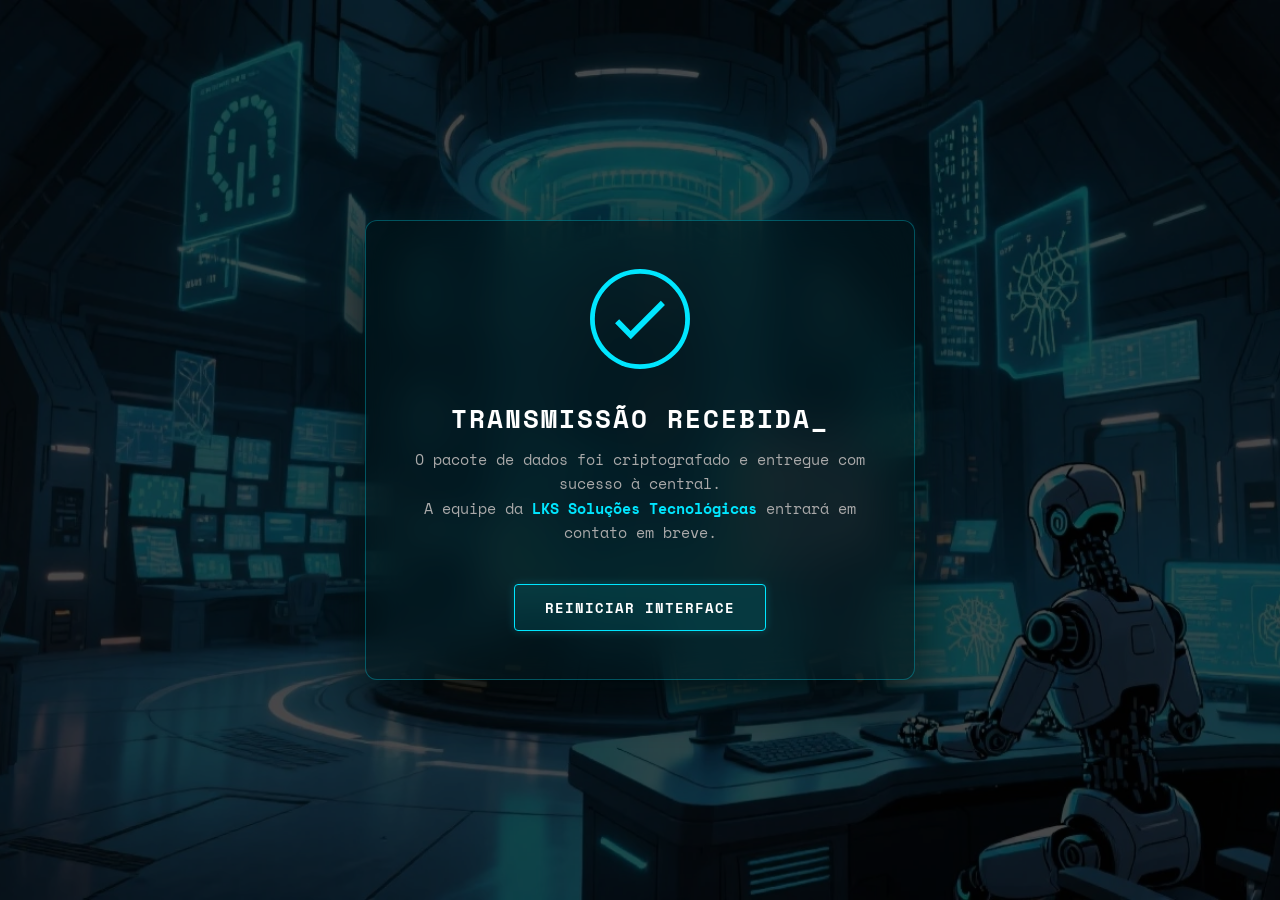
<file: agradecimento.html>
<!DOCTYPE html>
<html lang="pt-BR">
<head>
    <meta charset="UTF-8">
    <meta name="viewport" content="width=device-width, initial-scale=1.0">
    <title>LKS - Transmissão Concluída</title>
    
    <link href="https://fonts.googleapis.com/css2?family=Space+Mono:wght@400;700&display=swap" rel="stylesheet">
    
    <style>
        * { margin: 0; padding: 0; box-sizing: border-box; }
        
        body {
            font-family: 'Space Mono', monospace;
            background-color: #030303;
            /* 👇 O SEU FUNDO DO LEONARDO AI AQUI 👇 */
            background-image: url(assets/bg-obrigado.jpg); 
            background-size: cover;
            background-position: center;
            background-attachment: fixed;
            height: 100vh; width: 100vw;
            display: flex; justify-content: center; align-items: center;
            overflow: hidden;
            position: relative;
        }

        /* Camada escura pra dar contraste */
        body::before {
            content: ''; position: absolute; top: 0; left: 0;
            width: 100%; height: 100%;
            background: rgba(0, 0, 0, 0.7); z-index: 1;
        }

        /* O Terminal de Vidro (Vibe do nosso pop-up) */
        .glass-panel {
            position: relative; z-index: 2;
            background: rgba(0, 20, 25, 0.6);
            backdrop-filter: blur(20px);
            -webkit-backdrop-filter: blur(20px);
            border: 1px solid rgba(0, 230, 255, 0.3);
            border-radius: 12px;
            padding: 3rem;
            width: 90%; max-width: 550px;
            text-align: center;
            box-shadow: 0 20px 50px rgba(0,0,0,0.8), 0 0 30px rgba(0, 230, 255, 0.1);
            animation: panelFadeIn 0.8s ease-out forwards;
        }

        @keyframes panelFadeIn {
            0% { opacity: 0; transform: translateY(20px) scale(0.95); }
            100% { opacity: 1; transform: translateY(0) scale(1); }
        }

        /* O Checkmark Neon */
        .success-icon { width: 100px; height: 100px; margin: 0 auto 30px auto; }
        .checkmark { width: 100px; height: 100px; border-radius: 50%; stroke-width: 3; stroke: #00e6ff; }
        .checkmark-circle { stroke-dasharray: 166; stroke-dashoffset: 166; stroke-width: 3; fill: none; animation: stroke 0.6s 0.2s cubic-bezier(0.65, 0, 0.45, 1) forwards; }
        .checkmark-check { transform-origin: 50% 50%; stroke-dasharray: 48; stroke-dashoffset: 48; animation: stroke 0.3s 0.8s cubic-bezier(0.65, 0, 0.45, 1) forwards; }
        @keyframes stroke { 100% { stroke-dashoffset: 0; } }

        /* Textos Brutalistas */
        .title { color: #fff; font-size: 1.6rem; margin-bottom: 10px; text-transform: uppercase; letter-spacing: 2px; }
        .blink { animation: blinker 1.5s linear infinite; }
        @keyframes blinker { 50% { opacity: 0; } }
        
        .message { color: #aaa; font-size: 0.95rem; margin-bottom: 40px; line-height: 1.6; }
        .message strong { color: #00e6ff; }

        /* O Botão de Voltar (Estilo LKS Moderno) */
        .back-btn {
            display: inline-block;
            text-decoration: none;
            color: #fff;
            background: rgba(0, 230, 255, 0.1);
            border: 1px solid #00e6ff;
            padding: 12px 30px;
            border-radius: 4px;
            font-size: 0.9rem;
            font-weight: bold;
            letter-spacing: 1px;
            transition: all 0.3s ease;
            box-shadow: 0 0 10px rgba(0, 230, 255, 0.2);
        }

        .back-btn:hover {
            background: #00e6ff;
            color: #000;
            box-shadow: 0 0 20px rgba(0, 230, 255, 0.6);
            transform: scale(1.05);
        }

    </style>
</head>
<body>

    <div class="glass-panel">
        
        <div class="success-icon">
            <svg class="checkmark" xmlns="http://www.w3.org/2000/svg" viewBox="0 0 52 52">
                <circle class="checkmark-circle" cx="26" cy="26" r="25" fill="none"/>
                <path class="checkmark-check" fill="none" d="M14.1 27.2l7.1 7.2 16.7-16.8"/>
            </svg>
        </div>

        <h1 class="title">Transmissão Recebida<span class="blink">_</span></h1>
        <p class="message">
            O pacote de dados foi criptografado e entregue com sucesso à central.<br>
            A equipe da <strong>LKS Soluções Tecnológicas</strong> entrará em contato em breve.
        </p>

        <a href="index.html" class="back-btn">REINICIAR INTERFACE</a>
    </div>

</body>
</html>
</file>
